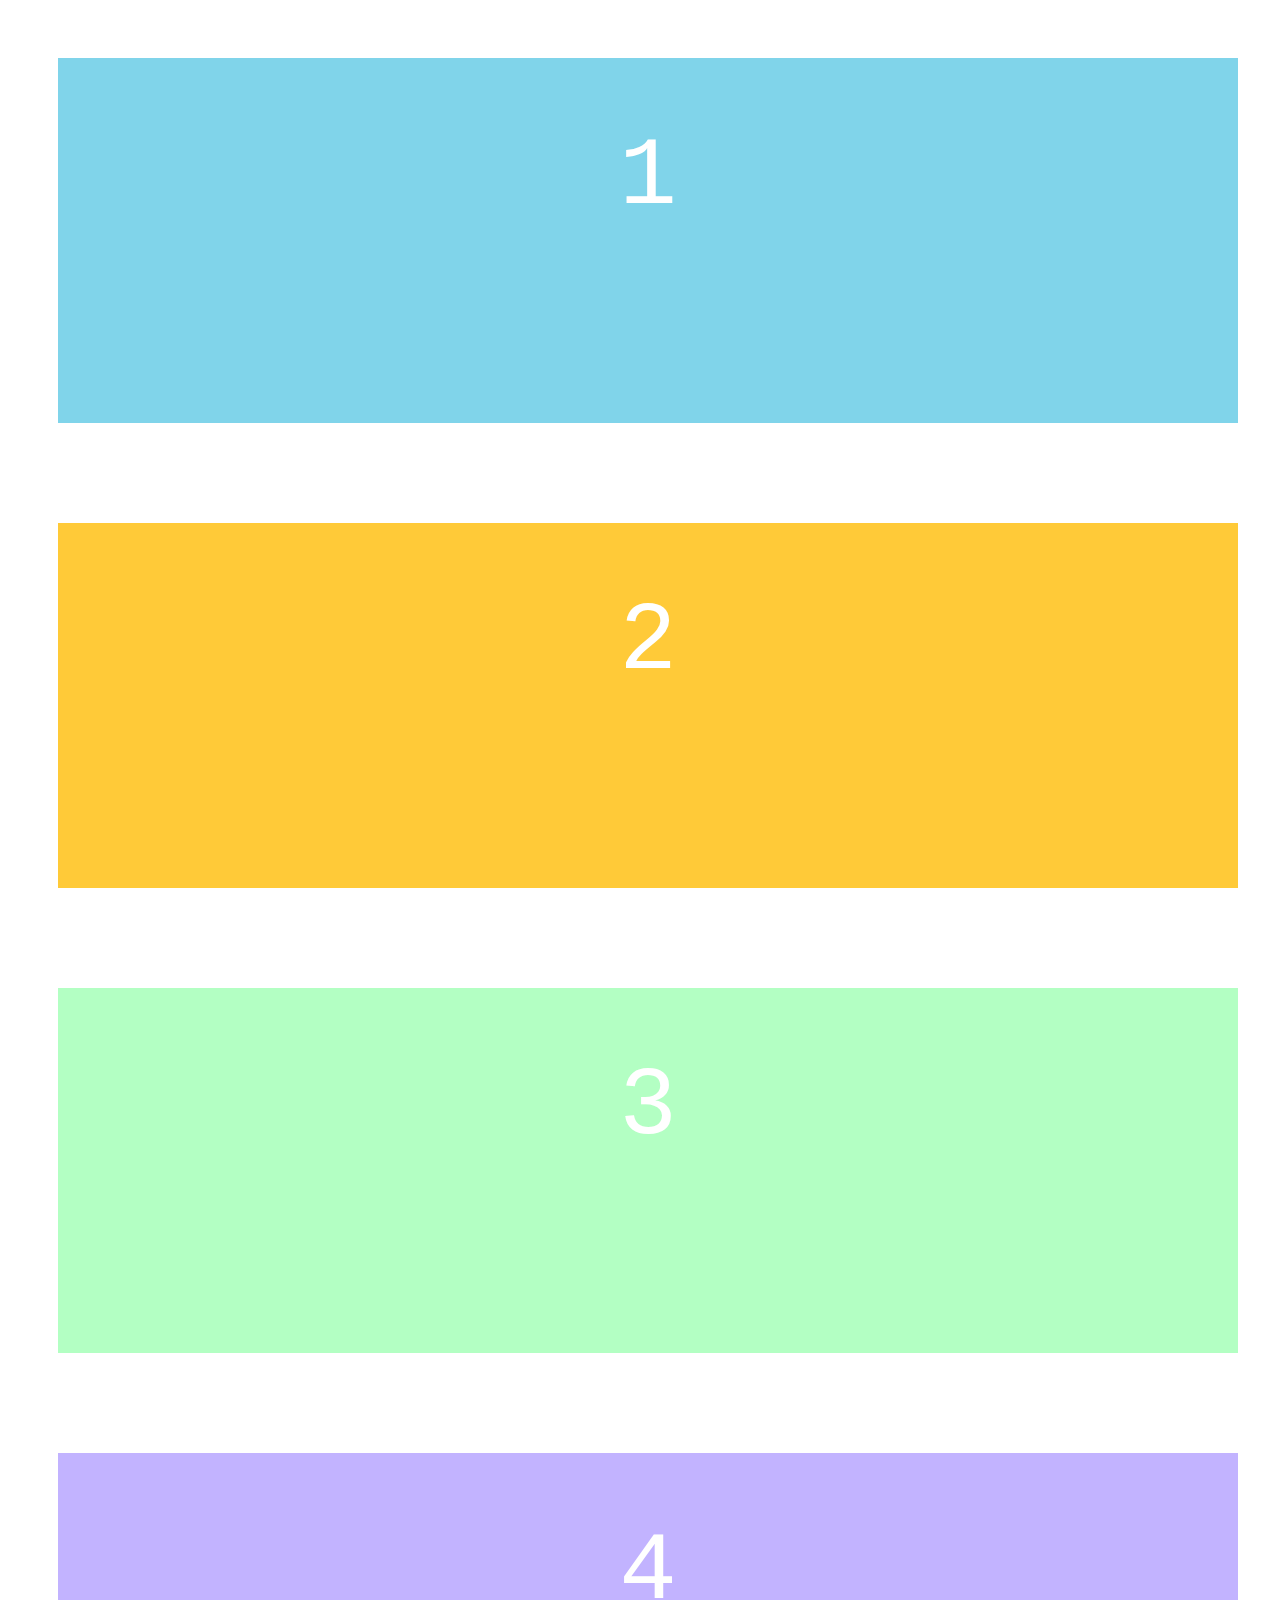
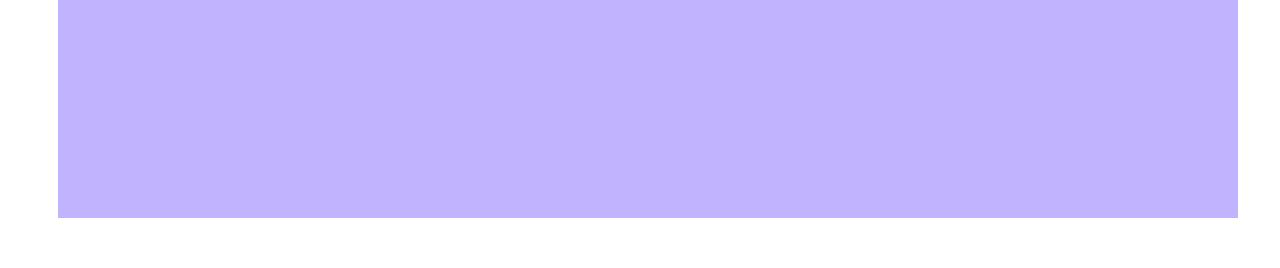
<file: better-clock-V-0-0/index.html>
<!DOCTYPE html>
<html>
<head>
    <title>Digital Clock</title>
    <meta name="veiwport" charset="utf-8">
    <link href="style.css" media="screen" rel="stylesheet" type="text/css"/>
     <script src="https://ajax.googleapis.com/ajax/libs/jquery/3.3.1/jquery.min.js"></script>
</head>

<body>
    <div class="flex-container">
      <div id="clockny">1</div>
      <div id="clockla">2</div>
      <div id="clocktelaviv">3</div>
      <div id="clockrio">4</div>
    </div>


    <script src="main.js"></script>
</body>

</html>
</file>
<file: better-clock-V-0-0/style.css>
body {
  width: 100vw;
  height: 100vh;
}
#clockny {
    background-color: #80d4ea;
    height: 25vh;
    width: 100vw;
    margin: 50px;
    padding: 70px;
    font-family: courier, monospace;
    text-align: center;
    color: white;
    font-size: 7.5vw;
}
#clockla {
  background-color: #ffca38;
    height: 25vh;
    width: 100vw;
    margin: 50px;
    padding: 70px;
    font-family: courier, monospace;
    text-align: center;
    color: white;
    font-size: 7.5vw;
}
#clocktelaviv {
    background-color: #b3ffc3;
    height: 25vh;
    width: 100vw;
    margin: 50px;
    padding: 70px;
    font-family: courier, monospace;
    text-align: center;
    color: white;
    font-size: 7.5vw;
}
#clockrio {
    background-color: #c2b3ff;
    height: 25vh;
    width: 100vw;
    margin: 50px;
    padding: 70px;
    font-family: courier, monospace;
    text-align: center;
    color: white;
    font-size: 7.5vw;
}
.flex-container {
  display: flex;
  flex-direction: row;
  flex-wrap: wrap;
  justify-content: center;
  align-items: center;
}
.flex-container > div {
  color: white;
  width: 100vw;
  margin:10vh;
  padding: 25px;
  justify-content: center;
  align-items: center;
  line-height: 100px;
  font-size: 7.5vw;
  background-size: 100vw;
}
</file>
